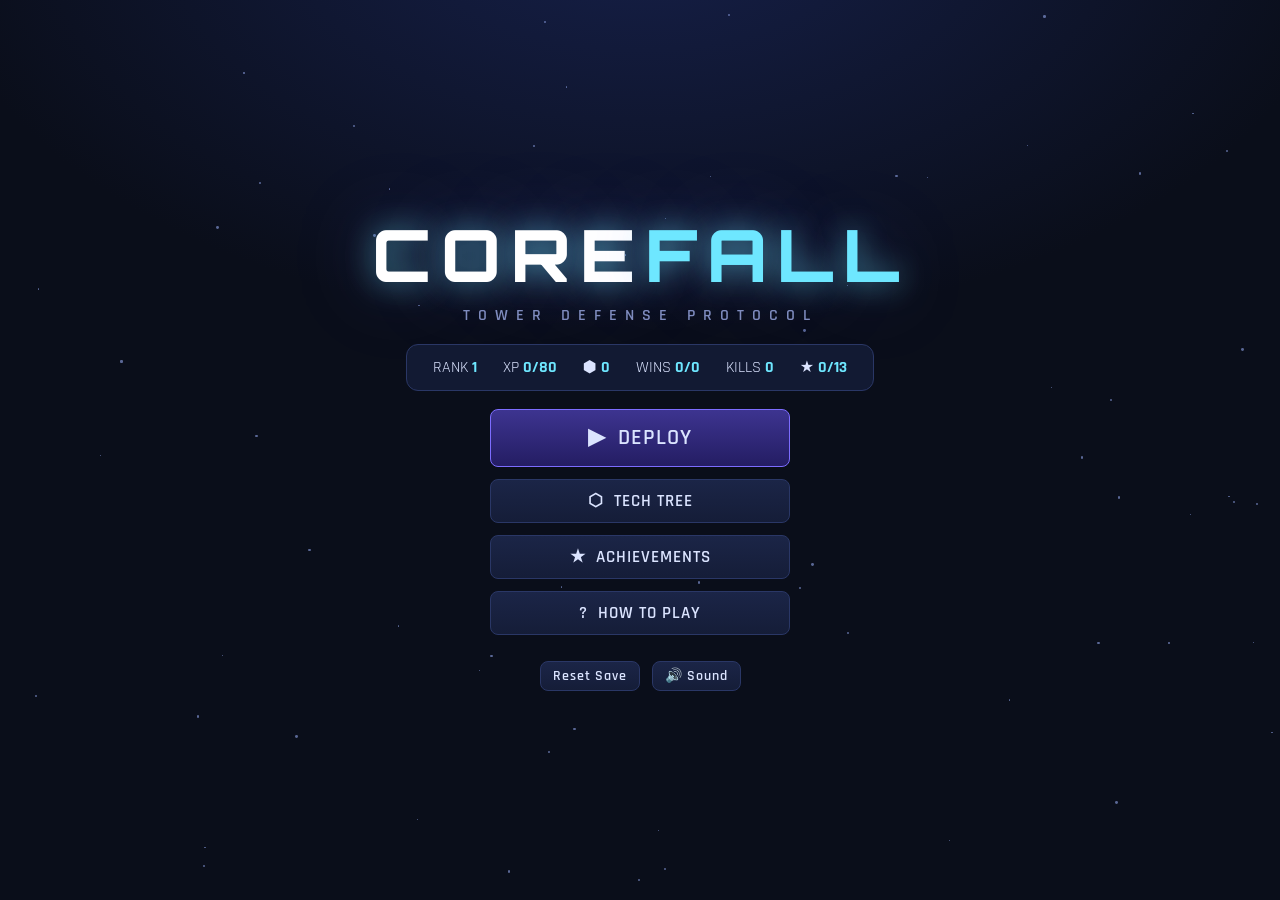
<file: index.html>
<!DOCTYPE html>
<html lang="en">
<head>
<meta charset="UTF-8">
<meta name="viewport" content="width=device-width, initial-scale=1.0">
<title>COREFALL — Tower Defense</title>
<link rel="preconnect" href="https://fonts.googleapis.com">
<link href="https://fonts.googleapis.com/css2?family=Rajdhani:wght@500;600;700&family=Orbitron:wght@600;800&display=swap" rel="stylesheet">
<link rel="stylesheet" href="css/style.css">
</head>
<body>
<div id="app">

  <!-- ============ MAIN MENU ============ -->
  <div id="screen-menu" class="screen active">
    <div class="menu-stars" id="menu-stars"></div>
    <div class="menu-inner">
      <h1 class="game-title">CORE<span>FALL</span></h1>
      <div class="game-sub">TOWER DEFENSE PROTOCOL</div>
      <div class="profile-card" id="profile-summary"></div>
      <div class="menu-buttons">
        <button class="btn btn-big" id="btn-play">▶ &nbsp;DEPLOY</button>
        <button class="btn" id="btn-tech">⬡ &nbsp;TECH TREE</button>
        <button class="btn" id="btn-ach">★ &nbsp;ACHIEVEMENTS</button>
        <button class="btn" id="btn-help">? &nbsp;HOW TO PLAY</button>
      </div>
      <div class="menu-footer">
        <button class="btn btn-small btn-danger" id="btn-reset">Reset Save</button>
        <button class="btn btn-small" id="btn-mute">🔊 Sound</button>
      </div>
    </div>
  </div>

  <!-- ============ MAP SELECT ============ -->
  <div id="screen-maps" class="screen">
    <div class="screen-head">
      <button class="btn btn-back" data-back>◀ BACK</button>
      <h2>SELECT OPERATION</h2>
      <div class="head-cores">⬢ <span id="maps-cores">0</span></div>
    </div>
    <div id="map-list" class="map-list"></div>
  </div>

  <!-- ============ TECH TREE ============ -->
  <div id="screen-tech" class="screen">
    <div class="screen-head">
      <button class="btn btn-back" data-back>◀ BACK</button>
      <h2>TECH TREE</h2>
      <div class="head-cores">⬢ <span id="tech-cores">0</span> cores</div>
    </div>
    <div class="tech-wrap">
      <canvas id="tech-canvas" width="920" height="600"></canvas>
      <div id="tech-tooltip" class="tech-tooltip hidden"></div>
    </div>
    <div class="tech-legend">
      <span><i class="dot" style="background:#ff5a5a"></i> Offense</span>
      <span><i class="dot" style="background:#4da3ff"></i> Defense</span>
      <span><i class="dot" style="background:#4ade80"></i> Economy</span>
      <span class="dim">Click a node to purchase / upgrade</span>
    </div>
  </div>

  <!-- ============ ACHIEVEMENTS ============ -->
  <div id="screen-ach" class="screen">
    <div class="screen-head">
      <button class="btn btn-back" data-back>◀ BACK</button>
      <h2>ACHIEVEMENTS</h2>
      <div class="head-cores" id="ach-count"></div>
    </div>
    <div id="ach-list" class="ach-list"></div>
  </div>

  <!-- ============ HELP ============ -->
  <div id="screen-help" class="screen">
    <div class="screen-head">
      <button class="btn btn-back" data-back>◀ BACK</button>
      <h2>FIELD MANUAL</h2>
    </div>
    <div class="help-body">
      <div class="help-col">
        <h3>OBJECTIVE</h3>
        <p>Enemies march along the glowing path toward your <b>Core</b>. Build towers to destroy them before they arrive. Each leak costs lives — lose them all and the Core falls.</p>
        <h3>ECONOMY</h3>
        <p>Kills and wave bonuses earn gold. At the end of every wave you earn <b>interest</b> on your gold reserves — saving is a strategy. Calling the next wave <b>early</b> grants bonus gold — but waves <b>overlap</b>, so greed has a price.</p>
        <h3>META PROGRESSION</h3>
        <p>Every run — win or lose — earns <b>⬢ cores</b> and XP. Spend cores in the Tech Tree on permanent upgrades and new towers. Win maps to unlock new operations and harder difficulties with bigger rewards. Achievements grant permanent buffs.</p>
      </div>
      <div class="help-col">
        <h3>CONTROLS</h3>
        <p class="keys">
          <b>1–7</b> select tower &nbsp;·&nbsp; <b>Click</b> place / select<br>
          <b>Right-click / Esc</b> cancel &nbsp;·&nbsp; <b>Space</b> next wave<br>
          <b>F</b> game speed &nbsp;·&nbsp; <b>P</b> pause &nbsp;·&nbsp; <b>M</b> mute
        </p>
        <h3>TACTICS</h3>
        <p>• <b>Armor</b> (grey plating) reduces physical damage — poison ignores it.<br>
        • <b>Shields</b> (cyan) must be broken before HP takes damage.<br>
        • <b>Splitters</b> burst into swarmlings — bring splash.<br>
        • <b>Juggernauts</b> (wave 16+) are walking fortresses. <b>Wraiths</b> (wave 18+) ignore slows and freezes.<br>
        • On <b>Hard</b>: <b>Menders</b> heal nearby allies — kill them first. <b>Phase Stalkers</b> blink forward past your lines.<br>
        • On <b>Nightmare</b>: <b>Broodmothers</b> birth swarmlings as they walk.<br>
        • <b>Bosses</b> arrive every 10 waves, with escorts on higher difficulties.<br>
        • Selling refunds part of a tower's total investment.<br>
        • The <b>Amplifier</b> boosts adjacent towers — cluster your killers.<br>
        • Max-level towers can <b>specialize</b> into one of two tier-5 variants (Railgun, Plaguebearer, Siege Mortar…) — unlock them deep in the Tech Tree.</p>
      </div>
    </div>
  </div>

  <!-- ============ GAME ============ -->
  <div id="screen-game" class="screen">
    <div id="game-left">
      <div id="game-topbar">
        <div class="res" title="Gold">🪙 <span id="hud-gold">0</span></div>
        <div class="res" title="Lives">❤ <span id="hud-lives">0</span></div>
        <div class="res" title="Wave">🌊 <span id="hud-wave">0</span></div>
        <div class="res cores" title="Cores earned this run">⬢ <span id="hud-cores">0</span></div>
        <div class="spacer"></div>
        <button class="btn btn-small" id="hud-speed" title="Game speed (F)">1×</button>
        <button class="btn btn-small" id="hud-pause" title="Pause (P)">⏸</button>
        <button class="btn btn-small" id="hud-mute" title="Mute (M)">🔊</button>
        <button class="btn btn-small btn-danger" id="hud-quit" title="Abandon run">✕</button>
      </div>
      <div id="canvas-wrap">
        <canvas id="game-canvas" width="768" height="528"></canvas>
        <div id="game-banner" class="hidden"></div>
        <div id="damage-vignette"></div>
      </div>
      <div id="wave-bar">
        <button class="btn btn-wave" id="btn-wave">▶ START WAVE 1</button>
        <button class="btn btn-small btn-autostart" id="btn-autostart" style="display:none" title="Auto-start the next wave 5 seconds after the current one clears (Endless mode)">🔁 AUTO: OFF</button>
        <div id="wave-preview"></div>
      </div>
    </div>
    <aside id="sidebar">
      <div id="tower-palette"></div>
      <div id="selection-panel"><div class="sel-hint">Select a tower from the palette, then click a build pad on the map.<br><br>Click a placed tower to inspect, upgrade, or sell it.</div></div>
    </aside>
  </div>

  <!-- ============ RESULTS MODAL ============ -->
  <div id="modal" class="hidden">
    <div id="modal-card">
      <h2 id="modal-title">VICTORY</h2>
      <div id="modal-body"></div>
      <div id="modal-buttons"></div>
    </div>
  </div>

  <div id="toast-wrap"></div>
</div>

<script src="js/data.js"></script>
<script src="js/save.js"></script>
<script src="js/audio.js"></script>
<script src="js/game.js"></script>
<script src="js/ui.js"></script>
<script src="js/main.js"></script>
</body>
</html>
</file>
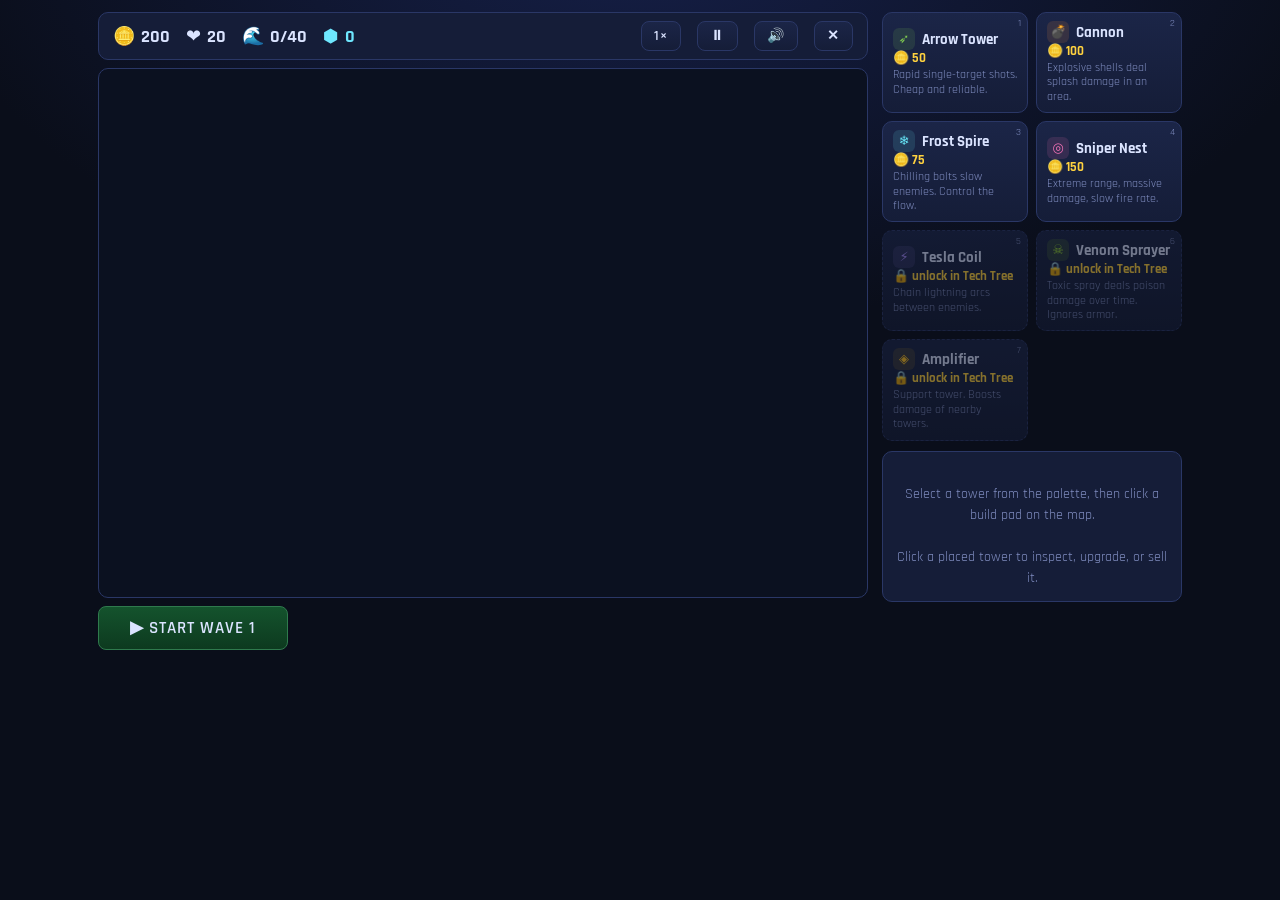
<file: test/drive.html>
<!DOCTYPE html>
<html lang="en">
<head>
<meta charset="UTF-8">
<meta name="viewport" content="width=device-width, initial-scale=1.0">
<title>COREFALL — Tower Defense</title>
<link rel="preconnect" href="https://fonts.googleapis.com">
<link href="https://fonts.googleapis.com/css2?family=Rajdhani:wght@500;600;700&family=Orbitron:wght@600;800&display=swap" rel="stylesheet">
<link rel="stylesheet" href="../css/style.css">
</head>
<body>
<div id="app">

  <!-- ============ MAIN MENU ============ -->
  <div id="screen-menu" class="screen active">
    <div class="menu-stars" id="menu-stars"></div>
    <div class="menu-inner">
      <h1 class="game-title">CORE<span>FALL</span></h1>
      <div class="game-sub">TOWER DEFENSE PROTOCOL</div>
      <div class="profile-card" id="profile-summary"></div>
      <div class="menu-buttons">
        <button class="btn btn-big" id="btn-play">▶ &nbsp;DEPLOY</button>
        <button class="btn" id="btn-tech">⬡ &nbsp;TECH TREE</button>
        <button class="btn" id="btn-ach">★ &nbsp;ACHIEVEMENTS</button>
        <button class="btn" id="btn-help">? &nbsp;HOW TO PLAY</button>
      </div>
      <div class="menu-footer">
        <button class="btn btn-small btn-danger" id="btn-reset">Reset Save</button>
        <button class="btn btn-small" id="btn-mute">🔊 Sound</button>
      </div>
    </div>
  </div>

  <!-- ============ MAP SELECT ============ -->
  <div id="screen-maps" class="screen">
    <div class="screen-head">
      <button class="btn btn-back" data-back>◀ BACK</button>
      <h2>SELECT OPERATION</h2>
      <div class="head-cores">⬢ <span id="maps-cores">0</span></div>
    </div>
    <div id="map-list" class="map-list"></div>
  </div>

  <!-- ============ TECH TREE ============ -->
  <div id="screen-tech" class="screen">
    <div class="screen-head">
      <button class="btn btn-back" data-back>◀ BACK</button>
      <h2>TECH TREE</h2>
      <div class="head-cores">⬢ <span id="tech-cores">0</span> cores</div>
    </div>
    <div class="tech-wrap">
      <canvas id="tech-canvas" width="920" height="600"></canvas>
      <div id="tech-tooltip" class="tech-tooltip hidden"></div>
    </div>
    <div class="tech-legend">
      <span><i class="dot" style="background:#ff5a5a"></i> Offense</span>
      <span><i class="dot" style="background:#4da3ff"></i> Defense</span>
      <span><i class="dot" style="background:#4ade80"></i> Economy</span>
      <span class="dim">Click a node to purchase / upgrade</span>
    </div>
  </div>

  <!-- ============ ACHIEVEMENTS ============ -->
  <div id="screen-ach" class="screen">
    <div class="screen-head">
      <button class="btn btn-back" data-back>◀ BACK</button>
      <h2>ACHIEVEMENTS</h2>
      <div class="head-cores" id="ach-count"></div>
    </div>
    <div id="ach-list" class="ach-list"></div>
  </div>

  <!-- ============ HELP ============ -->
  <div id="screen-help" class="screen">
    <div class="screen-head">
      <button class="btn btn-back" data-back>◀ BACK</button>
      <h2>FIELD MANUAL</h2>
    </div>
    <div class="help-body">
      <div class="help-col">
        <h3>OBJECTIVE</h3>
        <p>Enemies march along the glowing path toward your <b>Core</b>. Build towers to destroy them before they arrive. Each leak costs lives — lose them all and the Core falls.</p>
        <h3>ECONOMY</h3>
        <p>Kills and wave bonuses earn gold. At the end of every wave you earn <b>interest</b> on your gold reserves — saving is a strategy. Calling the next wave <b>early</b> grants bonus gold.</p>
        <h3>META PROGRESSION</h3>
        <p>Every run — win or lose — earns <b>⬢ cores</b> and XP. Spend cores in the Tech Tree on permanent upgrades and new towers. Win maps to unlock new operations and harder difficulties with bigger rewards. Achievements grant permanent buffs.</p>
      </div>
      <div class="help-col">
        <h3>CONTROLS</h3>
        <p class="keys">
          <b>1–7</b> select tower &nbsp;·&nbsp; <b>Click</b> place / select<br>
          <b>Right-click / Esc</b> cancel &nbsp;·&nbsp; <b>Space</b> next wave<br>
          <b>F</b> game speed &nbsp;·&nbsp; <b>P</b> pause &nbsp;·&nbsp; <b>M</b> mute
        </p>
        <h3>TACTICS</h3>
        <p>• <b>Armor</b> (grey plating) reduces physical damage — poison ignores it.<br>
        • <b>Shields</b> (cyan) must be broken before HP takes damage.<br>
        • <b>Splitters</b> burst into swarmlings — bring splash.<br>
        • <b>Bosses</b> arrive every 10 waves. Focus fire and slows win wars.<br>
        • Selling refunds part of a tower's total investment.<br>
        • The <b>Amplifier</b> boosts adjacent towers — cluster your killers.</p>
      </div>
    </div>
  </div>

  <!-- ============ GAME ============ -->
  <div id="screen-game" class="screen">
    <div id="game-left">
      <div id="game-topbar">
        <div class="res" title="Gold">🪙 <span id="hud-gold">0</span></div>
        <div class="res" title="Lives">❤ <span id="hud-lives">0</span></div>
        <div class="res" title="Wave">🌊 <span id="hud-wave">0</span></div>
        <div class="res cores" title="Cores earned this run">⬢ <span id="hud-cores">0</span></div>
        <div class="spacer"></div>
        <button class="btn btn-small" id="hud-speed" title="Game speed (F)">1×</button>
        <button class="btn btn-small" id="hud-pause" title="Pause (P)">⏸</button>
        <button class="btn btn-small" id="hud-mute" title="Mute (M)">🔊</button>
        <button class="btn btn-small btn-danger" id="hud-quit" title="Abandon run">✕</button>
      </div>
      <div id="canvas-wrap">
        <canvas id="game-canvas" width="768" height="528"></canvas>
        <div id="game-banner" class="hidden"></div>
        <div id="damage-vignette"></div>
      </div>
      <div id="wave-bar">
        <button class="btn btn-wave" id="btn-wave">▶ START WAVE 1</button>
        <div id="wave-preview"></div>
      </div>
    </div>
    <aside id="sidebar">
      <div id="tower-palette"></div>
      <div id="selection-panel"><div class="sel-hint">Select a tower from the palette, then click a build pad on the map.<br><br>Click a placed tower to inspect, upgrade, or sell it.</div></div>
    </aside>
  </div>

  <!-- ============ RESULTS MODAL ============ -->
  <div id="modal" class="hidden">
    <div id="modal-card">
      <h2 id="modal-title">VICTORY</h2>
      <div id="modal-body"></div>
      <div id="modal-buttons"></div>
    </div>
  </div>

  <div id="toast-wrap"></div>
</div>

<script src="../js/data.js"></script>
<script src="../js/save.js"></script>
<script src="../js/audio.js"></script>
<script src="../js/game.js"></script>
<script src="../js/ui.js"></script>
<script src="../js/main.js"></script>
<script>
setTimeout(() => {
  UI.startRun("verdant", "normal");
  const g = Game.g;
  const near = [];
  for (let ty = 0; ty < ROWS; ty++) for (let tx = 0; tx < COLS; tx++) {
    if (Game.canPlace(tx, ty)) {
      let d = 99;
      for (const k of g.path.blocked) { const [bx, by] = k.split(",").map(Number); d = Math.min(d, Math.hypot(bx - tx, by - ty)); }
      if (d <= 2) near.push({ tx, ty, d });
    }
  }
  near.sort((a, b) => a.d - b.d);
  const picks = ["arrow","cannon","frost","arrow","cannon","sniper","arrow","frost","cannon","arrow","tesla","venom","amp","sniper"];
  g.gold = 3000;
  g.mods.unlocks.tesla = true; g.mods.unlocks.venom = true; g.mods.unlocks.amp = true;
  UI.buildPalette();
  picks.forEach((t, i) => { if (near[i]) Game.placeTower(t, near[i].tx, near[i].ty); });
  g.gold = 4000;
  g.towers.forEach(t => { Game.upgradeTower(t); Game.upgradeTower(t); });
  Game.startWave(false);
  for (let i = 0; i < 330; i++) Game.update(1 / 60);
  Game.render();
});
</script>
</body>
</html>
</file>
<file: css/style.css>
/* COREFALL TD — styles */
:root {
  --bg: #0a0e1a;
  --bg2: #111830;
  --panel: #151d38;
  --panel2: #1b2547;
  --line: #2a3766;
  --text: #dbe4ff;
  --dim: #7f8cbf;
  --gold: #ffd23f;
  --core: #6ee7ff;
  --red: #ff5a5a;
  --green: #4ade80;
  --blue: #4da3ff;
  --accent: #7c6cff;
}
* { margin: 0; padding: 0; box-sizing: border-box; user-select: none; -webkit-user-select: none; }
html, body { height: 100%; }
body {
  background: radial-gradient(1200px 700px at 50% -10%, #16204a 0%, var(--bg) 60%);
  color: var(--text);
  font-family: 'Rajdhani', 'Segoe UI', system-ui, sans-serif;
  overflow: hidden;
}
#app { width: 100vw; height: 100vh; position: relative; }

/* ---------- screens ---------- */
.screen {
  position: absolute; inset: 0;
  display: none;
  flex-direction: column;
  align-items: center;
  animation: fadeIn .25s ease;
}
.screen.active { display: flex; }
@keyframes fadeIn { from { opacity: 0; transform: translateY(6px); } to { opacity: 1; transform: none; } }

.screen-head {
  width: 100%; max-width: 1060px;
  display: flex; align-items: center; gap: 18px;
  padding: 18px 24px 10px;
}
.screen-head h2 {
  font-family: 'Orbitron', monospace;
  font-size: 22px; letter-spacing: 4px;
  flex: 1; text-align: center;
}
.head-cores { color: var(--core); font-weight: 700; font-size: 18px; min-width: 120px; text-align: right; }

/* ---------- buttons ---------- */
.btn {
  font-family: 'Rajdhani', sans-serif;
  background: linear-gradient(180deg, var(--panel2), var(--panel));
  border: 1px solid var(--line);
  color: var(--text);
  padding: 10px 22px;
  font-size: 17px; font-weight: 600; letter-spacing: 1px;
  border-radius: 8px;
  cursor: pointer;
  transition: all .12s ease;
}
.btn:hover { border-color: var(--accent); box-shadow: 0 0 14px rgba(124,108,255,.35); transform: translateY(-1px); }
.btn:active { transform: translateY(1px); }
.btn:disabled { opacity: .35; cursor: not-allowed; transform: none; box-shadow: none; }
.btn-big { font-size: 22px; padding: 14px 46px; background: linear-gradient(180deg, #3d3490, #241d63); border-color: var(--accent); }
.btn-small { padding: 5px 12px; font-size: 14px; }
.btn-danger:hover { border-color: var(--red); box-shadow: 0 0 14px rgba(255,90,90,.35); }
.btn-back { min-width: 120px; }

/* ---------- main menu ---------- */
#screen-menu { justify-content: center; overflow: hidden; }
.menu-stars { position: absolute; inset: 0; pointer-events: none; }
.menu-stars i { position: absolute; width: 2px; height: 2px; background: #8fa3e8; border-radius: 50%; opacity: .6; animation: twinkle 3s infinite; }
@keyframes twinkle { 0%,100% { opacity: .15; } 50% { opacity: .8; } }
.menu-inner { display: flex; flex-direction: column; align-items: center; gap: 18px; z-index: 1; }
.game-title {
  font-family: 'Orbitron', monospace;
  font-size: 72px; font-weight: 800; letter-spacing: 10px;
  color: #fff;
  text-shadow: 0 0 30px rgba(110,231,255,.6), 0 0 80px rgba(124,108,255,.4);
}
.game-title span { color: var(--core); }
.game-sub { letter-spacing: 8px; color: var(--dim); font-weight: 600; margin-top: -12px; }
.profile-card {
  display: flex; gap: 26px;
  background: rgba(21,29,56,.85);
  border: 1px solid var(--line); border-radius: 12px;
  padding: 12px 26px;
  font-size: 16px;
}
.profile-card b { color: var(--core); }
.profile-card .gold { color: var(--gold); }
.menu-buttons { display: flex; flex-direction: column; gap: 12px; width: 300px; }
.menu-footer { display: flex; gap: 12px; margin-top: 8px; }

/* ---------- map select ---------- */
.map-list { display: flex; flex-direction: column; gap: 18px; padding: 10px 24px; width: 100%; max-width: 1060px; overflow-y: auto; }
.map-card {
  display: flex; gap: 20px; align-items: center;
  background: linear-gradient(90deg, var(--panel), rgba(21,29,56,.4));
  border: 1px solid var(--line); border-radius: 14px;
  padding: 16px 22px;
  transition: all .15s ease;
}
.map-card.unlocked:hover { border-color: var(--accent); box-shadow: 0 0 20px rgba(124,108,255,.25); }
.map-card.locked { opacity: .45; }
.map-thumb { width: 220px; height: 120px; border-radius: 8px; border: 1px solid var(--line); flex-shrink: 0; image-rendering: pixelated; }
.map-info { flex: 1; }
.map-info h3 { font-family: 'Orbitron', monospace; font-size: 18px; letter-spacing: 2px; margin-bottom: 4px; }
.map-info p { color: var(--dim); font-size: 14px; margin-bottom: 8px; }
.map-info .map-best { font-size: 13px; color: var(--gold); }
.map-diffs { display: flex; flex-direction: column; gap: 8px; }
.diff-btn { min-width: 190px; text-align: left; position: relative; }
.diff-btn .diff-mult { float: right; color: var(--core); }
.diff-btn .diff-lock { float: right; color: var(--dim); }
.diff-btn .won-star { color: var(--gold); margin-right: 4px; }
.diff-btn.nightmare { border-color: #7a2d4d; }
.diff-btn.nightmare:hover { border-color: var(--red); box-shadow: 0 0 14px rgba(255,90,90,.4); }

/* ---------- tech tree ---------- */
.tech-wrap { position: relative; border: 1px solid var(--line); border-radius: 14px; background: rgba(10,14,26,.7); }
#tech-canvas { display: block; cursor: pointer; }
.tech-tooltip {
  position: absolute; pointer-events: none; z-index: 5;
  background: #0d1330; border: 1px solid var(--accent); border-radius: 8px;
  padding: 10px 14px; max-width: 260px; font-size: 14px;
  box-shadow: 0 4px 24px rgba(0,0,0,.6);
}
.tech-tooltip h4 { color: #fff; margin-bottom: 3px; font-size: 15px; }
.tech-tooltip .tt-cost { color: var(--core); font-weight: 700; }
.tech-tooltip .tt-rank { color: var(--gold); }
.tech-tooltip .tt-req { color: var(--red); }
.tech-tooltip .tt-desc { color: var(--dim); }
.tech-legend { display: flex; gap: 24px; padding: 12px; color: var(--dim); font-size: 14px; }
.tech-legend .dot { display: inline-block; width: 10px; height: 10px; border-radius: 50%; margin-right: 6px; }
.tech-legend .dim { margin-left: auto; }

/* ---------- achievements ---------- */
.ach-list { display: grid; grid-template-columns: 1fr 1fr; gap: 12px; padding: 10px 24px; width: 100%; max-width: 1060px; overflow-y: auto; }
.ach-card {
  display: flex; gap: 14px; align-items: center;
  background: var(--panel); border: 1px solid var(--line); border-radius: 10px;
  padding: 12px 16px;
}
.ach-card.unlocked { border-color: var(--gold); background: linear-gradient(90deg, rgba(255,210,63,.08), var(--panel)); }
.ach-card.locked { opacity: .5; }
.ach-icon { font-size: 28px; width: 44px; height: 44px; display: flex; align-items: center; justify-content: center; background: var(--panel2); border-radius: 10px; flex-shrink: 0; }
.ach-card.unlocked .ach-icon { box-shadow: 0 0 12px rgba(255,210,63,.4); }
.ach-info { flex: 1; }
.ach-info h4 { font-size: 16px; }
.ach-info p { color: var(--dim); font-size: 13px; }
.ach-reward { text-align: right; font-size: 13px; color: var(--core); white-space: nowrap; }
.ach-reward .ach-buff { color: var(--green); display: block; }
.ach-progress { height: 4px; background: var(--panel2); border-radius: 2px; margin-top: 5px; overflow: hidden; }
.ach-progress i { display: block; height: 100%; background: var(--gold); }

/* ---------- help ---------- */
.help-body { display: flex; gap: 30px; max-width: 1000px; padding: 10px 30px; overflow-y: auto; }
.help-col { flex: 1; }
.help-col h3 { font-family: 'Orbitron', monospace; font-size: 14px; letter-spacing: 2px; color: var(--core); margin: 16px 0 6px; }
.help-col p { color: var(--text); font-size: 15px; line-height: 1.55; }
.help-col .keys b { color: var(--gold); }

/* ---------- game screen ---------- */
#screen-game { flex-direction: row !important; justify-content: center; align-items: flex-start; gap: 14px; padding: 12px; }
#game-left { display: flex; flex-direction: column; gap: 8px; }
#game-topbar {
  display: flex; align-items: center; gap: 16px;
  background: var(--panel); border: 1px solid var(--line); border-radius: 10px;
  padding: 8px 14px;
}
.res { font-size: 18px; font-weight: 700; }
.res span { margin-left: 2px; }
.res.cores { color: var(--core); }
#game-topbar .spacer { flex: 1; }
#canvas-wrap { position: relative; line-height: 0; }
#game-canvas {
  border: 1px solid var(--line); border-radius: 10px;
  background: #0b1120;
  cursor: crosshair;
}
#damage-vignette {
  position: absolute; inset: 0; border-radius: 10px; pointer-events: none;
  box-shadow: inset 0 0 80px rgba(255,40,40,.0);
  transition: box-shadow .1s;
}
#damage-vignette.hit { box-shadow: inset 0 0 90px rgba(255,40,40,.75); transition: none; }
#game-banner {
  position: absolute; top: 38%; left: 0; right: 0;
  text-align: center;
  font-family: 'Orbitron', monospace; font-size: 34px; font-weight: 800; letter-spacing: 6px;
  color: #fff; text-shadow: 0 0 24px rgba(124,108,255,.9);
  pointer-events: none;
  animation: bannerIn .4s ease;
}
#game-banner.boss { color: var(--red); text-shadow: 0 0 24px rgba(255,60,60,.9); }
@keyframes bannerIn { from { opacity: 0; transform: scale(1.4); } to { opacity: 1; transform: none; } }
#wave-bar { display: flex; gap: 10px; align-items: center; }
.btn-wave { flex-shrink: 0; background: linear-gradient(180deg, #14532d, #0d3a1f); border-color: #2f7a4d; min-width: 190px; }
.btn-wave:hover { border-color: var(--green); box-shadow: 0 0 14px rgba(74,222,128,.35); }
.btn-wave.early { background: linear-gradient(180deg, #7c2d12, #4a1a08); border-color: #c2410c; }
.btn-autostart { flex-shrink: 0; }
.btn-autostart.on { border-color: var(--green); color: var(--green); box-shadow: 0 0 10px rgba(74,222,128,.3); }
#wave-preview { font-size: 14px; color: var(--dim); display: flex; gap: 10px; flex-wrap: wrap; }
#wave-preview .wp-enemy { display: flex; align-items: center; gap: 4px; }
#wave-preview .wp-dot { width: 10px; height: 10px; border-radius: 50%; display: inline-block; }

/* ---------- sidebar ---------- */
#sidebar {
  width: 300px; display: flex; flex-direction: column; gap: 10px;
  max-height: calc(100vh - 24px);
}
#tower-palette { display: grid; grid-template-columns: repeat(2, 1fr); gap: 8px; }
.pal-btn {
  background: linear-gradient(180deg, var(--panel2), var(--panel));
  border: 1px solid var(--line); border-radius: 10px;
  padding: 8px 10px; cursor: pointer; text-align: left;
  transition: all .12s ease; position: relative;
  color: var(--text); font-family: inherit;
}
.pal-btn:hover:not(:disabled) { border-color: var(--accent); transform: translateY(-1px); }
.pal-btn.selected { border-color: var(--gold); box-shadow: 0 0 12px rgba(255,210,63,.4); }
.pal-btn:disabled { opacity: .4; cursor: not-allowed; }
.pal-btn.locked-tower { opacity: .5; cursor: not-allowed; border-style: dashed; }
.pal-head { display: flex; align-items: center; gap: 7px; font-weight: 700; font-size: 15px; }
.pal-icon { width: 22px; height: 22px; border-radius: 6px; display: inline-flex; align-items: center; justify-content: center; font-size: 13px; flex-shrink: 0; }
.pal-cost { color: var(--gold); font-size: 13px; font-weight: 700; }
.pal-desc { font-size: 11.5px; color: var(--dim); line-height: 1.25; margin-top: 2px; }
.pal-key { position: absolute; top: 4px; right: 6px; font-size: 10px; color: var(--dim); }

#selection-panel {
  background: var(--panel); border: 1px solid var(--line); border-radius: 10px;
  padding: 12px 14px; flex: 1; overflow-y: auto; font-size: 14px;
}
.sel-hint { color: var(--dim); line-height: 1.5; text-align: center; padding-top: 20px; }
.sel-title { display: flex; align-items: center; gap: 8px; font-size: 17px; font-weight: 700; margin-bottom: 6px; }
.sel-level { color: var(--gold); font-size: 13px; letter-spacing: 2px; }
.sel-stats { display: grid; grid-template-columns: 1fr 1fr; gap: 3px 12px; margin: 8px 0; font-size: 13.5px; }
.sel-stats .stat-v { float: right; color: var(--core); font-weight: 700; }
.sel-stats .stat-up { color: var(--green); }
.sel-special { color: var(--gold); font-size: 13px; margin: 6px 0; line-height: 1.35; }
.sel-buttons { display: flex; flex-wrap: wrap; gap: 8px; margin-top: 10px; }
.sel-buttons .btn { flex: 1; padding: 8px 4px; font-size: 14px; }
.btn-upgrade { background: linear-gradient(180deg, #14532d, #0d3a1f); border-color: #2f7a4d; }
.btn-sell { background: linear-gradient(180deg, #5b2121, #3a1414); border-color: #7a2d2d; }
/* tier-5 specialization picker */
.variant-title { flex-basis: 100%; font-size: 11px; letter-spacing: .1em; color: var(--gold); margin-bottom: -2px; }
.variant-btn {
  flex-basis: 100%; text-align: left; padding: 7px 9px; font-family: inherit;
  background: var(--panel2); border: 1px solid var(--line); border-radius: 8px;
  color: var(--text); cursor: pointer;
}
.variant-btn b { display: flex; justify-content: space-between; color: var(--gold); font-size: 13px; }
.variant-btn .variant-cost { color: var(--dim); font-weight: 600; }
.variant-btn i { display: block; font-style: normal; color: var(--dim); font-size: 11px; margin-top: 2px; line-height: 1.35; }
.variant-btn:hover:not(:disabled) { border-color: var(--accent); }
.variant-btn:disabled { opacity: .45; cursor: not-allowed; }
.variant-tag { color: var(--accent); font-weight: 700; }
.target-modes { display: flex; gap: 5px; margin-top: 8px; }
.target-modes button {
  flex: 1; background: var(--panel2); border: 1px solid var(--line); color: var(--dim);
  font-size: 11.5px; padding: 4px 2px; border-radius: 6px; cursor: pointer; font-family: inherit; font-weight: 600;
}
.target-modes button.active { color: #fff; border-color: var(--accent); background: rgba(124,108,255,.2); }

/* ---------- modal ---------- */
#modal {
  position: absolute; inset: 0; z-index: 50;
  background: rgba(5,8,18,.8); backdrop-filter: blur(4px);
  display: flex; align-items: center; justify-content: center;
  animation: fadeIn .3s ease;
}
#modal.hidden, .hidden { display: none !important; }
#modal-card {
  background: linear-gradient(180deg, var(--panel2), var(--panel));
  border: 1px solid var(--accent); border-radius: 16px;
  padding: 30px 40px; min-width: 420px; text-align: center;
  box-shadow: 0 0 60px rgba(124,108,255,.3);
}
#modal-card h2 { font-family: 'Orbitron', monospace; letter-spacing: 5px; font-size: 30px; margin-bottom: 14px; }
#modal-card h2.win { color: var(--green); text-shadow: 0 0 20px rgba(74,222,128,.6); }
#modal-card h2.lose { color: var(--red); text-shadow: 0 0 20px rgba(255,90,90,.6); }
#modal-body { font-size: 16px; line-height: 1.7; margin-bottom: 18px; }
#modal-body .reward-row { display: flex; justify-content: space-between; gap: 40px; padding: 2px 10px; }
#modal-body .reward-row b { color: var(--core); }
#modal-body .reward-row .xp { color: var(--green); }
#modal-body .unlock-note { color: var(--gold); font-weight: 700; margin-top: 8px; }
#modal-buttons { display: flex; gap: 10px; justify-content: center; }

/* ---------- toasts ---------- */
#toast-wrap { position: absolute; bottom: 20px; left: 50%; transform: translateX(-50%); z-index: 60; display: flex; flex-direction: column; gap: 8px; align-items: center; pointer-events: none; }
.toast {
  background: #0d1330; border: 1px solid var(--gold); border-radius: 10px;
  padding: 10px 22px; font-size: 15px; font-weight: 600;
  animation: toastIn .3s ease; box-shadow: 0 4px 24px rgba(0,0,0,.5);
}
.toast.ach-toast { border-color: var(--gold); color: var(--gold); }
.toast.info { border-color: var(--core); color: var(--core); }
@keyframes toastIn { from { opacity: 0; transform: translateY(14px); } to { opacity: 1; transform: none; } }
.toast.out { opacity: 0; transition: opacity .4s; }

::-webkit-scrollbar { width: 8px; }
::-webkit-scrollbar-track { background: transparent; }
::-webkit-scrollbar-thumb { background: var(--line); border-radius: 4px; }
</file>
